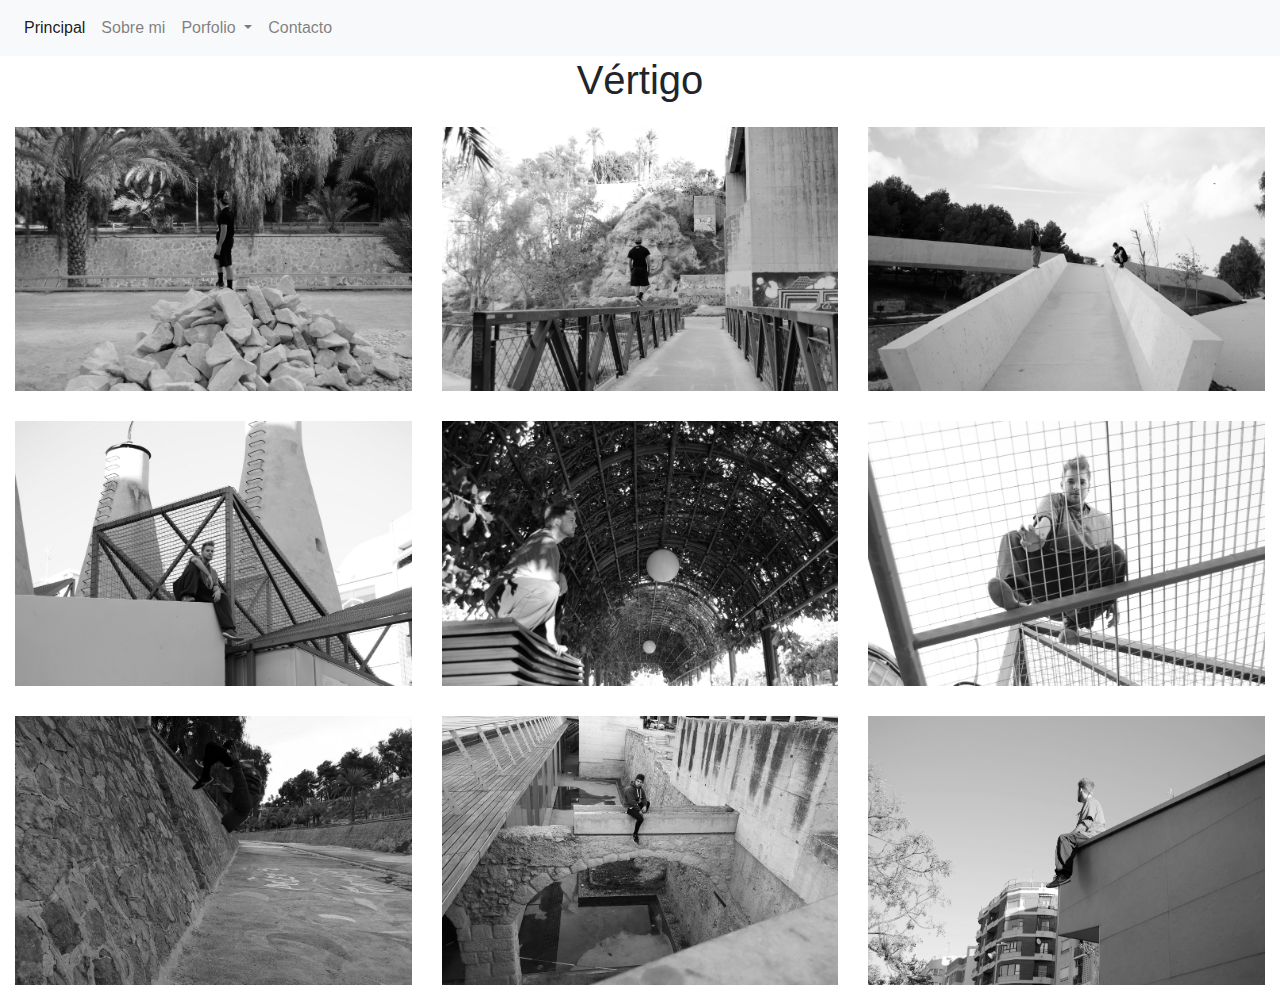
<file: galeria/index.html>
<!DOCTYPE html>
<html>
<head>
<link rel="stylesheet" href="main.css">
    
      <meta charset="utf-8">
  <meta name="viewport" content="width=device-width, initial-scale=1">
  <link rel="stylesheet" href="https://maxcdn.bootstrapcdn.com/bootstrap/4.5.0/css/bootstrap.min.css">
  <script src="https://ajax.googleapis.com/ajax/libs/jquery/3.5.1/jquery.min.js"></script>
  <script src="https://cdnjs.cloudflare.com/ajax/libs/popper.js/1.16.0/umd/popper.min.js"></script>
  <script src="https://maxcdn.bootstrapcdn.com/bootstrap/4.5.0/js/bootstrap.min.js"></script>
    
    
   
    
    </head>
    <body>
		<nav class="navbar navbar-expand-lg navbar-light bg-light">
  <button class="navbar-toggler" type="button" data-toggle="collapse" data-target="#navbarSupportedContent1" aria-controls="navbarSupportedContent1" aria-expanded="false" aria-label="Toggle navigation"> <span class="navbar-toggler-icon"></span> </button>
  <div class="collapse navbar-collapse" id="navbarSupportedContent1">
    <ul class="navbar-nav mr-auto">
      <li class="nav-item active"> <a class="nav-link" href="../index.html">Principal <span class="sr-only">(current)</span></a> </li>
      <li class="nav-item"> <a class="nav-link" href="../sobre mi/Sobre mi.html">Sobre mi</a> </li>
      <li class="nav-item dropdown"> <a class="nav-link dropdown-toggle" href="#" id="navbarDropdown1" role="button" data-toggle="dropdown" aria-haspopup="true" aria-expanded="false"> Porfolio </a>
        <div class="dropdown-menu" aria-labelledby="navbarDropdown1"> <a class="dropdown-item" href="../porfolio/proyecto.html">Alba</a> 
          <div class="dropdown-divider"></div>
          <a class="dropdown-item" href="../galeria/index.html">Vértigo</a> </div>
      </li>
      <li class="nav-item"> <a class="nav-link" href="../formulario/formulario.html">Contacto</a> </li>
    </ul>
    <form class="form-inline my-2 my-lg-0">
    </form>
	  </div>
</nav>
    

        
        <div class="container-fluid galeria"> 
     <div class="row justify-content-center"><h1 class="text-center">Vértigo</h1></div>
            <div class="row">
            
            
            <div class="col-md-4 col-sm-4 col-xs-4 imagen"> 
           <a href="img/carrusel%201.JPG"> <img src="img/carrusel%201.JPG" alt=""></a>
        
                </div>
            <div class="col-md-4 col-sm-4 col-xs-4 imagen"> 
           <a href="img/carrusel%202.JPG">  <img src="img/carrusel%202.JPG" alt=""></a>
            </div>
            
            <div class="col-md-4 col-sm-4 col-xs-4 imagen"> 
            <a href="img/carrusel%203.JPG"><img src="img/carrusel%203.JPG" alt=""></a>
        </div>
		</div>
			<div class="row">
            <div class="col-md-4 col-sm-4 col-xs-4 imagen"> 
            <a href="img/carrusel%204.JPG"><img src="img/carrusel%204.JPG" alt=""></a>
    </div>
            
            
            
            <div class="col-md-4 col-sm-4 col-xs-4 imagen"> 
            <a href="img/carrusel%205.JPG"><img src="img/carrusel%205.JPG" alt=""></a>
</div>
            <div class="col-md-4 col-sm-4 col-xs-4 imagen"> 
            <a href="img/carrusel%206.JPG"><img src="img/carrusel%206.JPG" alt=""></a>
</div></div>
			<div class="row">
            <div class="col-md-4 col-sm-4 col-xs-4 imagen"> 
            <a href="img/carrusel%207.jpg"><img src="img/carrusel%207.jpg" alt=""></a>
</div>
            <div class="col-md-4 col-sm-4 col-xs-4 imagen"> 
            <a href="img/carrusel%208.jpg"><img src="img/carrusel%208.jpg" alt=""></a>
</div>
            <div class="col-md-4 col-sm-4 col-xs-4 imagen"> 
            <a href="img/carrusel%209.JPG"><img src="img/carrusel%209.JPG" alt=""></a>
</div></div>
            
             
    
    </div>
    
    
    
    
    
    
    
    
    
    </body>
</html>
</file>
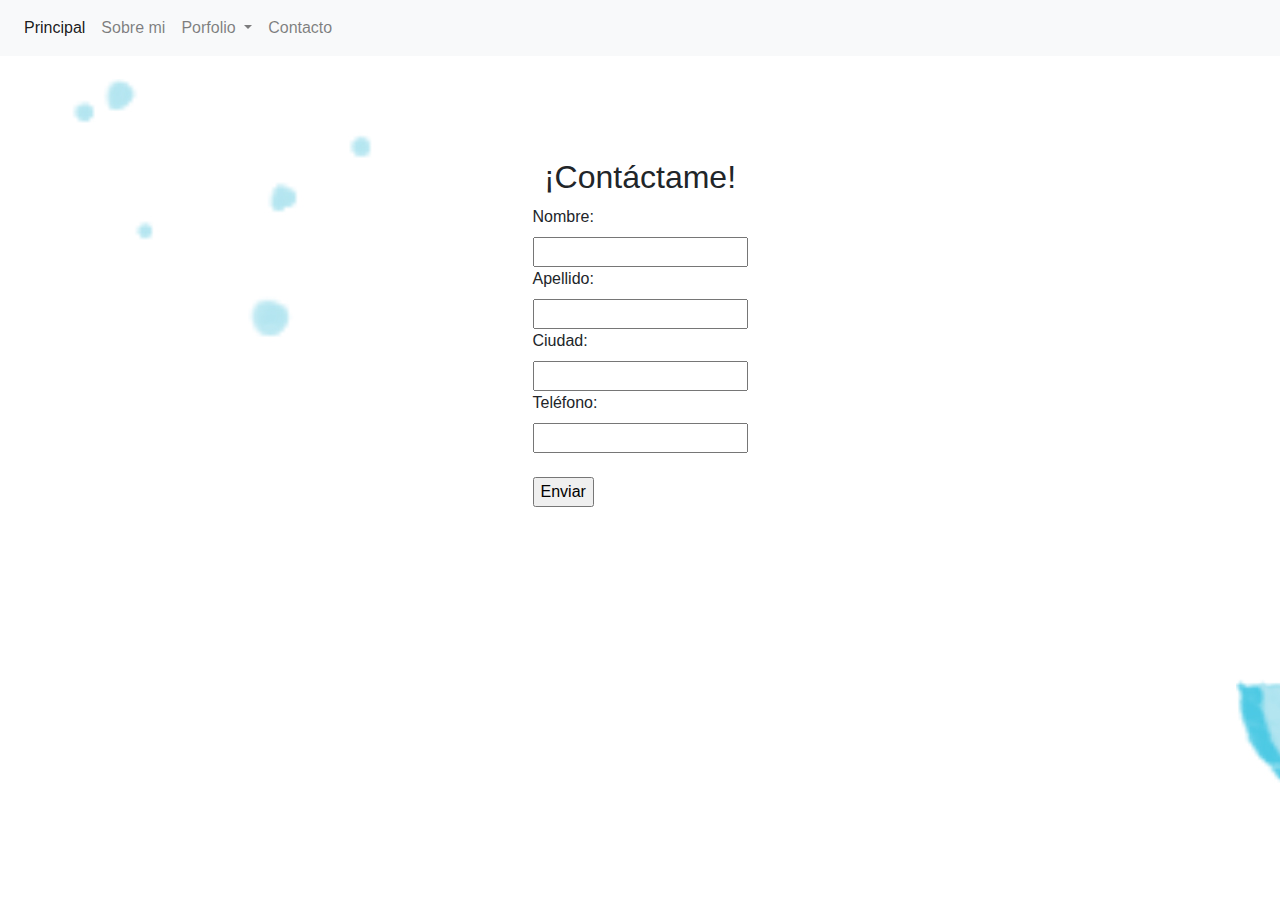
<file: formulario/formulario.html>
<!DOCTYPE html>
<html>
<head>
    <meta name="viewport" content="width=device-width, initial-scale=1.0">
  <link rel="stylesheet" href="formulario.css">   
	<meta name="viewport" content="width=device-width, initial-scale=1">
  <link rel="stylesheet" href="https://maxcdn.bootstrapcdn.com/bootstrap/4.5.0/css/bootstrap.min.css">
  <script src="https://ajax.googleapis.com/ajax/libs/jquery/3.5.1/jquery.min.js"></script>
  <script src="https://cdnjs.cloudflare.com/ajax/libs/popper.js/1.16.0/umd/popper.min.js"></script>
  <script src="https://maxcdn.bootstrapcdn.com/bootstrap/4.5.0/js/bootstrap.min.js"></script>
</head>
<body>
	
	<nav class="navbar navbar-expand-lg navbar-light bg-light">
  <button class="navbar-toggler" type="button" data-toggle="collapse" data-target="#navbarSupportedContent1" aria-controls="navbarSupportedContent1" aria-expanded="false" aria-label="Toggle navigation"> <span class="navbar-toggler-icon"></span> </button>
  <div class="collapse navbar-collapse" id="navbarSupportedContent1">
    <ul class="navbar-nav mr-auto">
      <li class="nav-item active"> <a class="nav-link" href="../index.html">Principal <span class="sr-only">(current)</span></a> </li>
      <li class="nav-item"> <a class="nav-link" href="../sobre mi/Sobre mi.html">Sobre mi</a> </li>
      <li class="nav-item dropdown"> <a class="nav-link dropdown-toggle" href="#" id="navbarDropdown1" role="button" data-toggle="dropdown" aria-haspopup="true" aria-expanded="false"> Porfolio </a>
        <div class="dropdown-menu" aria-labelledby="navbarDropdown1"> <a class="dropdown-item" href="../porfolio/proyecto.html">Alba</a> 
          <div class="dropdown-divider"></div>
          <a class="dropdown-item" href="../galeria/index.html">Vértigo</a> </div>
      </li>
      <li class="nav-item"> <a class="nav-link" href="#">Contacto</a> </li>
    </ul>
    <form class="form-inline my-2 my-lg-0">
    </form>
	  </div>
</nav>
	<div class="container caja">

    
<h2 class="row justify-content-center">¡Contáctame!</h2>
<div class="row justify-content-center">
<form action="/action_page.php ">
  <label for="fname">Nombre:</label><br>
  <input type="text" id="fname" name="fname" value=""><br>
  <label for="lname">Apellido:</label><br>
     <input type="text" id="fname" name="fname" value=""><br>
    <label for="lname">Ciudad:</label><br>
     <input type="text" id="fname" name="fname" value=""><br>
    <label for="lname">Teléfono:</label><br>
  <input type="text" id="lname" name="lname" value=""><br><br>
  <input type="submit" value="Enviar">
</form> 
</div>

</div>
</body>







































</html>
</file>
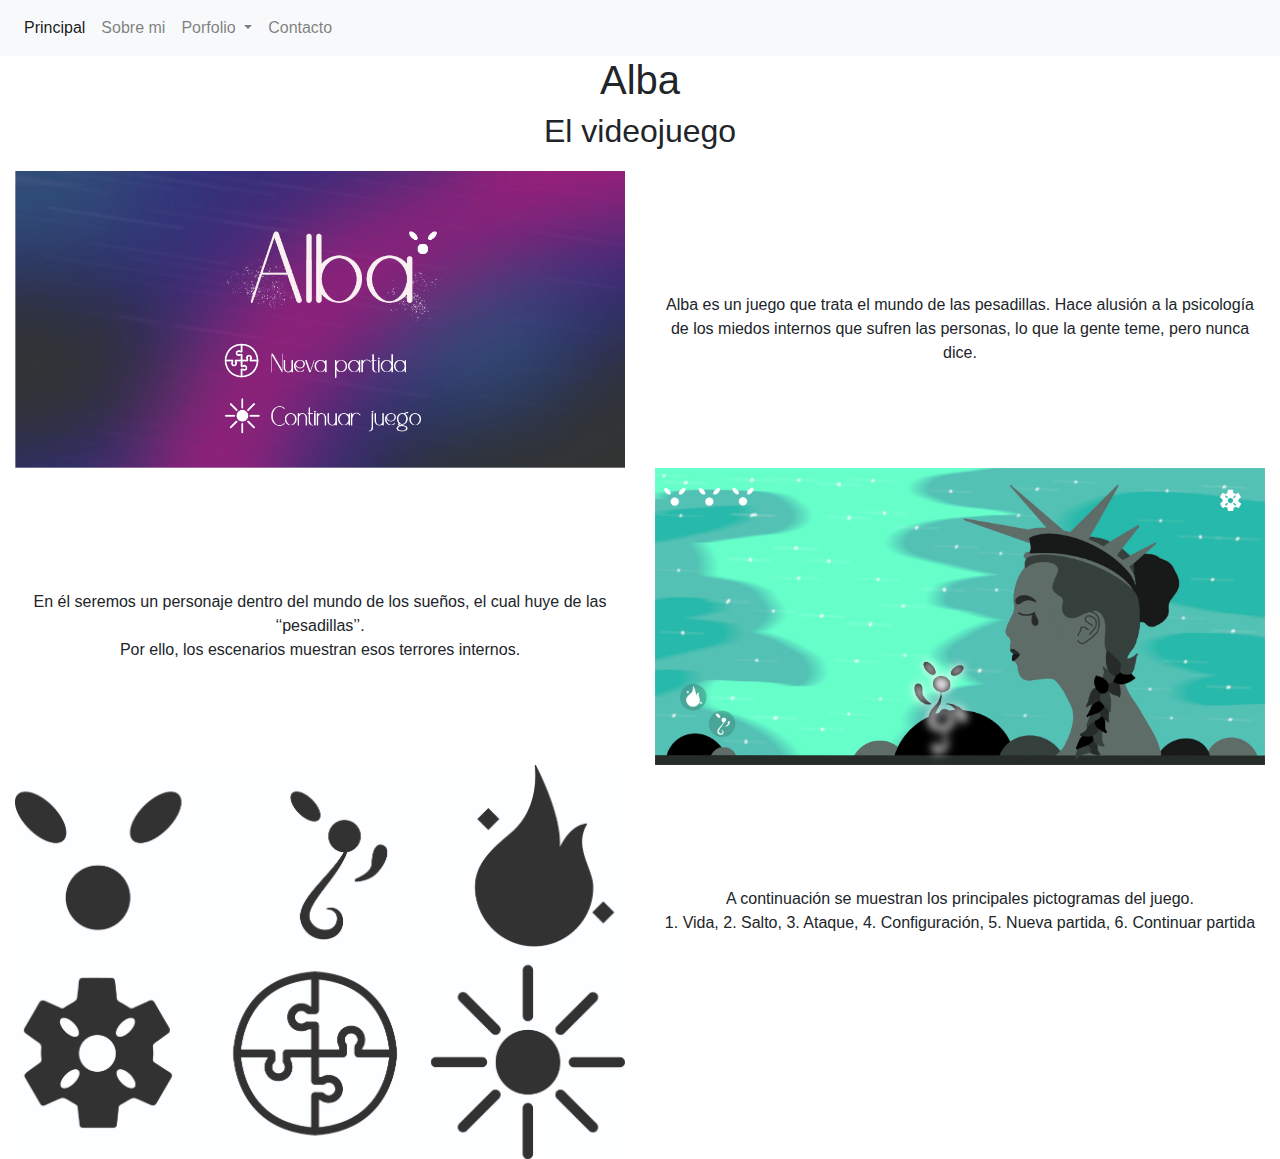
<file: porfolio/proyecto.html>
<!doctype html>
<html>
<head>
	<title>Proyecto Alba</title>
<meta charset="utf-8">
<title>Proyecto</title>
<link href="proyecto.css" rel="stylesheet" type="text/css">
	 <meta name="viewport" content="width=device-width, initial-scale=1">
  <link rel="stylesheet" href="https://maxcdn.bootstrapcdn.com/bootstrap/4.5.0/css/bootstrap.min.css">
  <script src="https://ajax.googleapis.com/ajax/libs/jquery/3.5.1/jquery.min.js"></script>
  <script src="https://cdnjs.cloudflare.com/ajax/libs/popper.js/1.16.0/umd/popper.min.js"></script>
  <script src="https://maxcdn.bootstrapcdn.com/bootstrap/4.5.0/js/bootstrap.min.js"></script>
	
	
</head>

<body>
	<nav class="navbar navbar-expand-lg navbar-light bg-light">
  <button class="navbar-toggler" type="button" data-toggle="collapse" data-target="#navbarSupportedContent1" aria-controls="navbarSupportedContent1" aria-expanded="false" aria-label="Toggle navigation"> <span class="navbar-toggler-icon"></span> </button>
  <div class="collapse navbar-collapse" id="navbarSupportedContent1">
    <ul class="navbar-nav mr-auto">
      <li class="nav-item active"> <a class="nav-link" href="../index.html">Principal <span class="sr-only">(current)</span></a> </li>
      <li class="nav-item"> <a class="nav-link" href="../sobre mi/Sobre mi.html">Sobre mi</a> </li>
      <li class="nav-item dropdown"> <a class="nav-link dropdown-toggle" href="#" id="navbarDropdown1" role="button" data-toggle="dropdown" aria-haspopup="true" aria-expanded="false"> Porfolio </a>
        <div class="dropdown-menu" aria-labelledby="navbarDropdown1"> <a class="dropdown-item" href="../porfolio/proyecto.html">Alba</a> 
          <div class="dropdown-divider"></div>
          <a class="dropdown-item" href="../galeria/index.html">Vértigo</a> </div>
      </li>
      <li class="nav-item"> <a class="nav-link" href="../formulario/formulario.html">Contacto</a> </li>
    </ul>
    <form class="form-inline my-2 my-lg-0">
    </form>
	  </div>
</nav>
	
	<h1> Alba
	
	<h2> El videojuego</h2></h1>
	
	<div class="container-fluid">
	<div class="row">
	<div class="col-md-6 col-sm-6 col-xs-6">
		<img class="img-fluid" src="img/pantalla iniciooo.jpg">
		
		</div>
	  <div class="col-md-6 col-sm-6 col-xs-6" > 
			
			<p class="text-center texto">Alba es un juego que trata el mundo de las pesadillas. Hace alusión a la psicología de los miedos internos que sufren las personas, lo que la gente teme, pero nunca dice.</p>
		
		</div>
		</div>
		<div class="row">
		<div class="col-md-6 col-sm-6 col-xs-6" > 
			<p class="text-center texto"> En él seremos un personaje dentro del mundo de los sueños, el cual huye de las ‘‘pesadillas’’.<br>Por ello, los escenarios muestran esos terrores internos.</p>
		</div>
		
		
		<div class="col-md-6 col-sm-6 col-xs-6" > 
			<img class="img-fluid" src="img/pantalla juegooo.jpg">
			
			
			
			
			</div>
		
		</div>
			
			<div class="row">
		
		<div class="col-md-6 col-sm-6 col-xs-6" > 
			<img class="img-fluid" src="img/pictogramas conjunto.jpg">
			
			</div>
				<div class="col-md-6 col-sm-6 col-xs-6">
			<p class="text-center texto"> A continuación se muestran los principales pictogramas del juego.<br> 1. Vida, 2. Salto, 3. Ataque, 4. Configuración, 5. Nueva partida, 6. Continuar partida </p>
			
			</div>
			</div>
				
				
		</div>
			
		
		
	
	</div>
	
	</div>
	
</body>
</html>
</file>
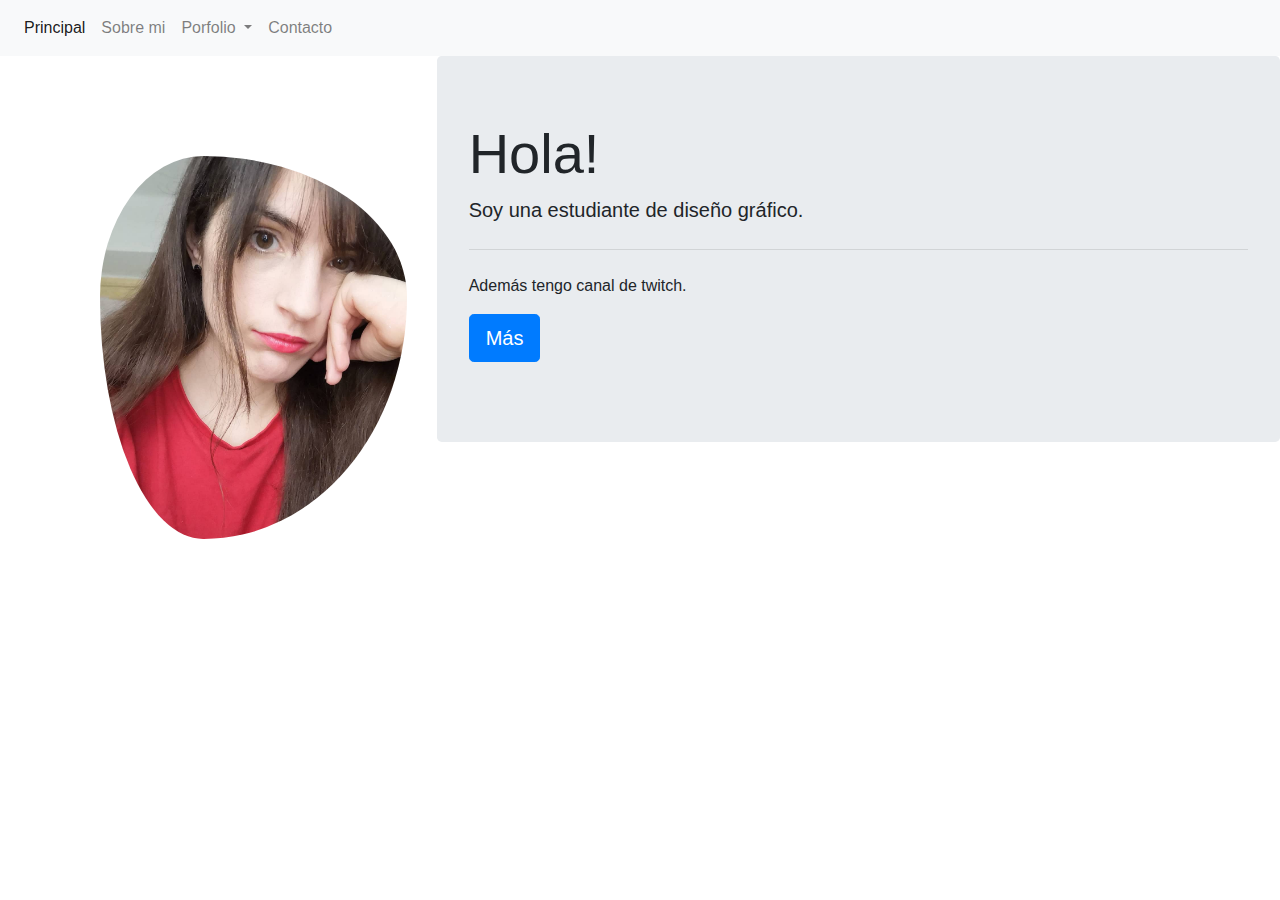
<file: sobre mi/Sobre mi.html>
<!doctype html>
<html>
<head>
<meta charset="utf-8">
<meta http-equiv="X-UA-Compatible" content="IE=edge">
<meta name="viewport" content="width=device-width, initial-scale=1.0">
<title>Sobre mi</title>
	  <meta charset="utf-8">
  <meta name="viewport" content="width=device-width, initial-scale=1">
  <link rel="stylesheet" href="https://maxcdn.bootstrapcdn.com/bootstrap/4.5.0/css/bootstrap.min.css">
  <script src="https://ajax.googleapis.com/ajax/libs/jquery/3.5.1/jquery.min.js"></script>
  <script src="https://cdnjs.cloudflare.com/ajax/libs/popper.js/1.16.0/umd/popper.min.js"></script>
  <script src="https://maxcdn.bootstrapcdn.com/bootstrap/4.5.0/js/bootstrap.min.js"></script>
<link href="sobremi.css" rel="stylesheet" type="text/css">
</head>

<body>
<nav class="navbar navbar-expand-lg navbar-light bg-light">
  <button class="navbar-toggler" type="button" data-toggle="collapse" data-target="#navbarSupportedContent1" aria-controls="navbarSupportedContent1" aria-expanded="false" aria-label="Toggle navigation"> <span class="navbar-toggler-icon"></span> </button>
  <div class="collapse navbar-collapse" id="navbarSupportedContent1">
    <ul class="navbar-nav mr-auto">
      <li class="nav-item active"> <a class="nav-link" href="../index.html">Principal <span class="sr-only">(current)</span></a> </li>
      <li class="nav-item"> <a class="nav-link" href="../sobre mi/Sobre mi.html">Sobre mi</a> </li>
      <li class="nav-item dropdown"> <a class="nav-link dropdown-toggle" href="#" id="navbarDropdown1" role="button" data-toggle="dropdown" aria-haspopup="true" aria-expanded="false"> Porfolio </a>
        <div class="dropdown-menu" aria-labelledby="navbarDropdown1"> <a class="dropdown-item" href="../porfolio/proyecto.html">Alba</a> 
          <div class="dropdown-divider"></div>
          <a class="dropdown-item" href="../galeria/index.html">Vértigo</a> </div>
      </li>
      <li class="nav-item"> <a class="nav-link" href="../formulario/formulario.html">Contacto</a> </li>
    </ul>
    <form class="form-inline my-2 my-lg-0">
    </form>
	  </div>
</nav>
	<div class="container-fluid">
		
	  <div class="row">
		  
			<div class="col-md-4 col-sm-4 hidden-xs" >
		  <img src="74395974_140793800594679_5848168709608222029_n.jpg" width="500" alt="yo" class="img-fluid rounded-circle" /> </div>
		<div class="col-md-8 col-sm-12 col-xs-12">
			
<div class="jumbotron">
  <h1 class="display-4">Hola!</h1>
  <p class="lead">Soy una estudiante de diseño gráfico.</p>
  <hr class="my-4">
  <p>Además tengo canal de twitch.</p>
  <p class="lead"> <a class="btn btn-primary btn-lg" href="https://www.twitch.tv/zh4rick" role="button">Más</a> </p>
	</div>

        </div>
</div>
		
		
		
	
	</div>
</body>
</html>
</file>
<file: galeria/main.css>
body {

    text-align: center;
    align-content: center;
    align-items: center;
    align-self: center;

}


.galeria a{
    
    filter:grayscale(100%);}

.galeria a:hover {
    
   filter:none;
    }


 .imagen{
      
    width: 32%;
    padding: 15px;
    
    position: relative;

    
    
}

.imagen img {
    width: 100%;
    height: 100%;
    object-fit: cover;
}.titulo {
}
</file>
<file: formulario/formulario.css>
body{
   text-align: center;
background-image: url(formulariofondo.jpg);
    
}



.caja {
    font-family: sans-serif;
  margin-top: 8%;
    
        
        
}
</file>
<file: porfolio/proyecto.css>
.texto {
	margin-top: 20%;
}

h1, h2{
	text-align: center;

	
}

h2{ 
	padding-bottom: 1%;
}
</file>
<file: sobre mi/sobremi.css>
@charset "utf-8";
/* CSS Document */

header {
  background-color:aqua;
    opacity: 50%;
}

.carousel-inner img {
    width: 100%;
    height: 100%;
    margin: 0px;
       }

.container-fluid {
    margin: 0 !important;
    padding: 0 !important;
}
.yo {
	width: 100px;
	height: 100px;
}
img {
	padding-left: 100px;
	padding-top: 100px;
}
</file>
